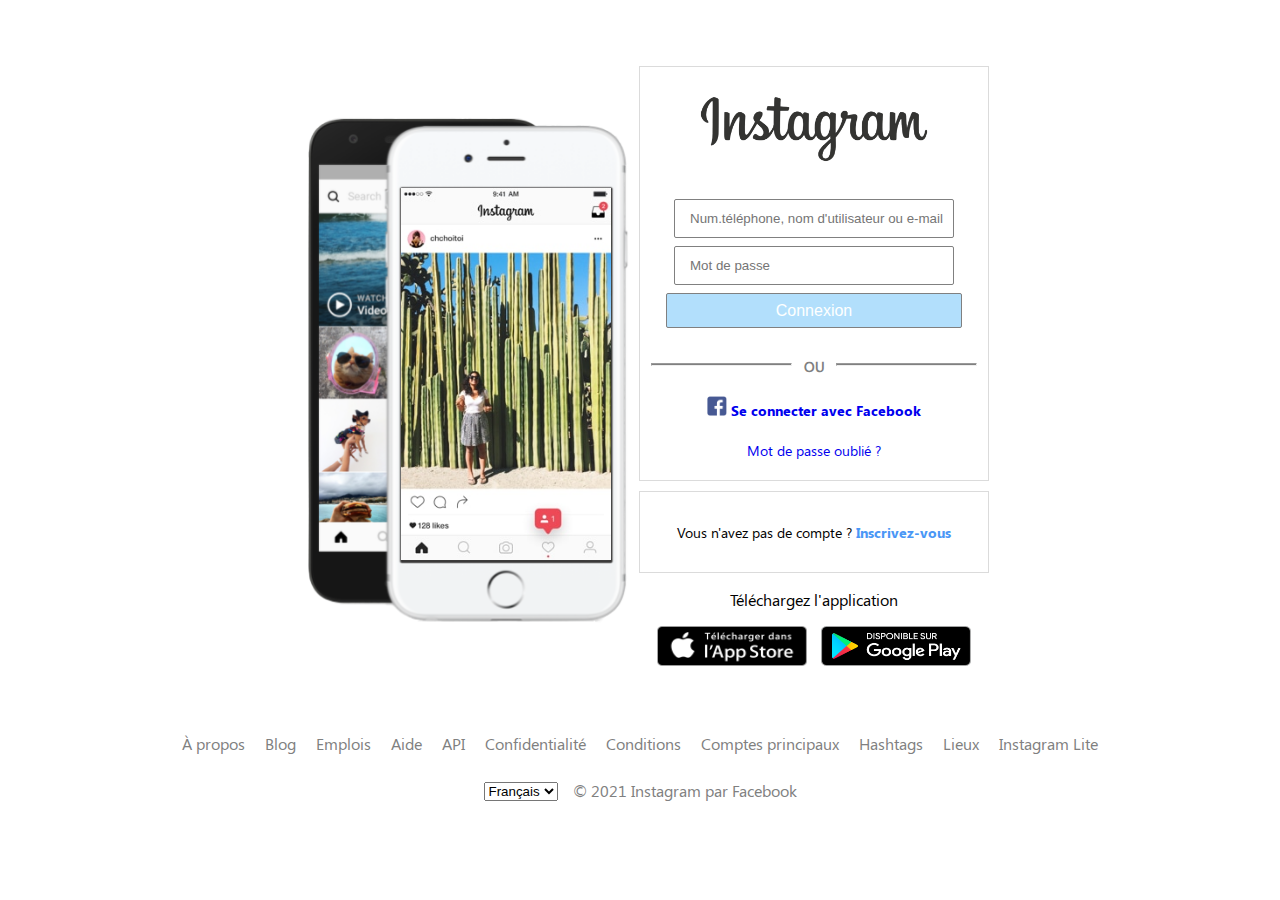
<file: index.html>
<!DOCTYPE html>
<html lang="fr">
<head>
    <meta charset="UTF-8">
    <meta http-equiv="X-UA-Compatible" content="IE=edge">
    <meta name="viewport" content="width=device-width, initial-scale=1.0">
    <link rel="icon" href="ressources/images/favicon.png">
    <link rel="stylesheet" href="styles/style.css">
    <title>Instagram</title>
</head>
<body>
    <div class="container">
        <div class="phones">
            <div class="carousel">
                <img src="ressources/carousel/image1.jpg" class="imageAffiche" alt="Première image du carousel">
                <img src="ressources/carousel/image2.jpg" class="imageMasque" alt="Deuxième image du carousel">
                <img src="ressources/carousel/image3.jpg" class="imageMasque" alt="Troisième image du carousel">
                <img src="ressources/carousel/image4.jpg" class="imageMasque" alt="Quatrième image du carousel">
                <img src="ressources/carousel/image5.jpg" class="imageMasque" alt="Cinquième image du carousel">
            </div>
        </div>
        <div class="informations">

            <div class="formulaire">
                
                <img src="ressources/images/instagram-logo.png" alt="Logo instagram" id="logo">
                
                <form>
                    <input type="text" placeholder="Num.téléphone, nom d'utilisateur ou e-mail">
                    <input type="password" placeholder="Mot de passe">
                    <button>Connexion</button>
                </form>
                <div class="separation">
                    <hr> OU <hr>
                </div>
                <a href="#" class="lienFacebook">
                    <img src="ressources/images/facebook-icon.png" alt="icône facebook" class="imgFacebook"> Se connecter avec Facebook
                </a>
                <a href="#" class="mdpOublie">Mot de passe oublié ?</a>
            </div>
            
            <div class="compte">
                Vous n'avez pas de compte ? <a href="#">Inscrivez-vous</a>
            </div>
            
            <div class="applys">
                <p>Téléchargez l'application</p>
                <a href="#"><img src="ressources/images/appStore.png" alt="app store"></a>
                <a href="#"><img src="ressources/images/googlePlay.png" alt="google play"></a>
            </div>
        </div>
    </div>

    <script src="scripts/footer.js"></script>
    <script src="scripts/carousel.js"></script>
</body>
</html>
</file>
<file: styles/style.css>
/* Polices d'écriture */
@font-face 
{
    font-family: "segoe-regular";
    src: url(../ressources/polices/segoe-ui-regular.ttf) format('truetype');
    font-weight: 400;
}

@font-face 
{
    font-family: "segoe-bold";
    src: url(../ressources/polices/segoe-ui-bold.ttf) format('truetype');
    font-weight: 700;
}

/* Général */

body
{
    background: #ffffff;
    height: 80vh;
    font-family: "segoe-regular", sans-serif;
}

/* Container */

.container
{
    width: 100%;
    height: 100%;
    display: flex;
    justify-content: center;
    align-items: center;
}

/* Phones */

.phones
{
    width: 348px;
    height: 520px;
    background-image: url('../ressources/images/phones.png');
    background-repeat: no-repeat;
    background-size: cover;
    position: relative;
}

.carousel
{
    width: 210px;
    height: 372px;
    position: absolute;
    top: 80px;
    left: 110px;
}

.carousel img
{
    width: 100%;
    height: 100%;
    position: absolute;
    transition: transform 3s linear ease-in-out;
}

.imageAffiche
{
    opacity: 1;
}

.imageMasque
{
    opacity: 0;
}

.slideImage
{
    transform: translateX(-20px);
}

/* Formulaire */

.formulaire
{
    width: 348px;
    height: auto;
    display: flex;
    flex-direction: column;
    border: 1px solid rgb(219,219,219);
}

#logo
{
    width: 70%;
    margin: 0 auto;
}

input, button
{
    display: block;
    margin: 8px auto;
    width: 75%;
    height: 35px;
    border-radius: 2px;
    border: 1px solid gray;
    outline: none;
}

input
{
    padding-left: 15px;
}

button
{
    color: #fff;
    font-size: 1rem;
    width: 85%;
}

/* Séparation OU*/

.separation
{
    display: flex;
    margin: 20px 0;
    font-size: 0.9em;
    font-weight: 600;
    color: gray;
}

hr
{
    display: inline-block;
    width: 40%;
    height: 1px;
    background: gray;
}

button
{
    background: #b2dffc;
}

.lienFacebook, .mdpOublie
{
    text-decoration: none;
    text-align: center;
    font-size: 0.9rem;
}

.lienFacebook
{
    font-family: "segoe-bold", sans-serif;
}

.mdpOublie
{
    margin: 20px 0;
}

.imgFacebook
{
    width: 20px;
    height: 20px;
}

/* Compte */

.compte
{
    width: 348px;
    border: 1px solid rgb(219,219,219);
    text-align: center;
    padding: 30px 0;
    font-size: 0.9em;
    margin-top: 10px;
}

.compte a
{
    text-decoration: none;
    color: rgb(74,151,246);
    font-family: "segoe-bold", sans-serif;
}

/* Applications */

.applys
{
    text-align: center;
}
.applys img
{
    width: 150px;
    height: 40px;
    margin: 0 5px;
}

/* Footer */

footer
{
    width: 100%;
    height: 134px;
}

.liensUtiles
{
    display: flex;
    flex-direction: row;
    flex-wrap: wrap;
    justify-content: center;
    align-items: center;
    color: gray;
}

.liensUtiles a
{
    margin: 5px 10px;
}

.copy
{
    display: flex;
    flex-direction: row;
    justify-content: center;
    align-items: center;
    margin: 20px;
    color: gray;
}

span
{
    padding-left: 15px;
}

@media screen and (max-width:750px)
{
    .formulaire, .compte, .container
    {
        width: 100%;
        border: none;
    }

    .phones
    {
        display: none;
    }
}
</file>
